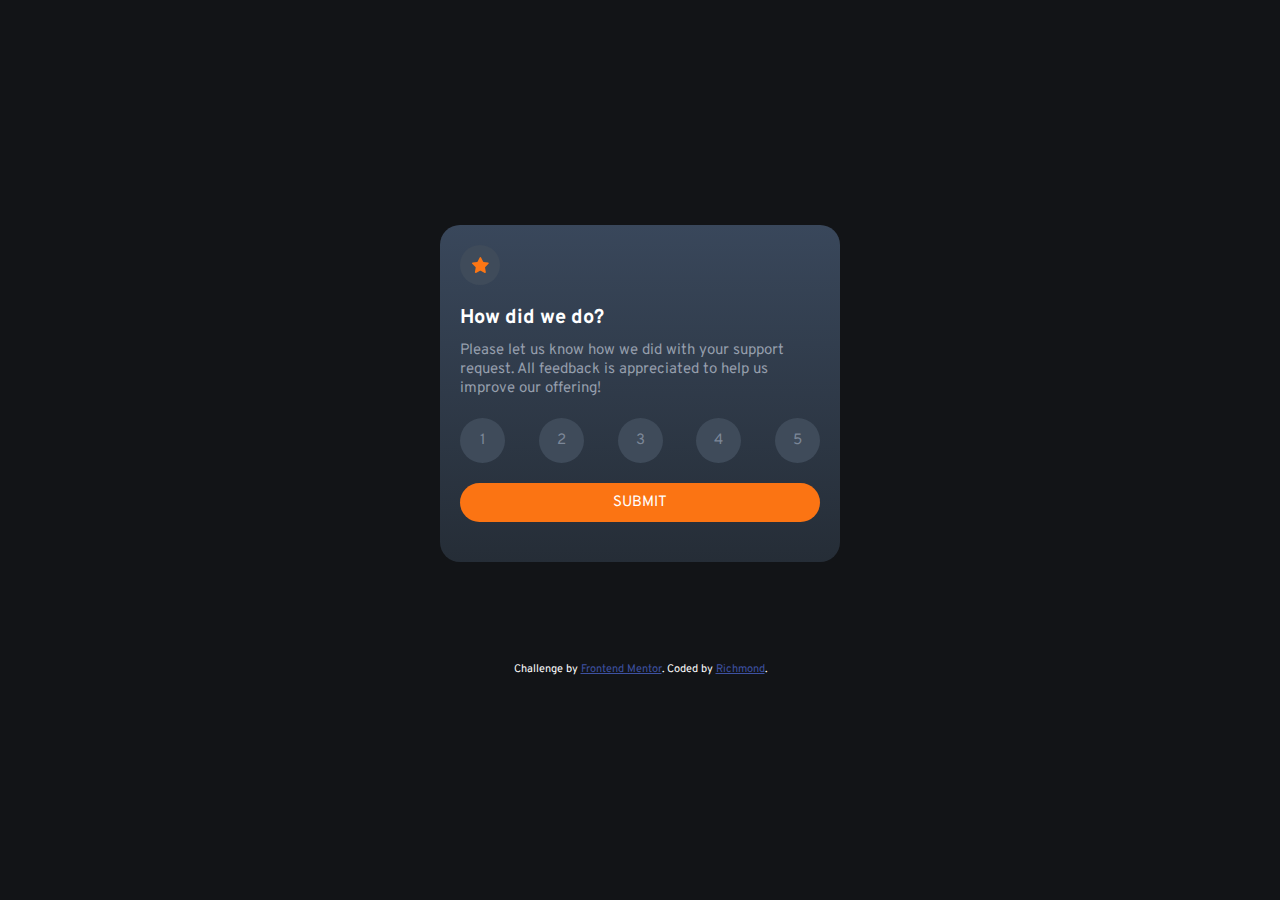
<file: index.html>
<!DOCTYPE html>
<html lang="en">
<head>
  <meta charset="UTF-8">
  <meta name="viewport" content="width=device-width, initial-scale=1.0"> <!-- displays site properly based on user's device -->

  <link rel="icon" type="image/png" sizes="32x32" href="./images/favicon-32x32.png">
  
  <link rel="preconnect" href="https://fonts.googleapis.com">
<link rel="preconnect" href="https://fonts.gstatic.com" crossorigin>
<link href="https://fonts.googleapis.com/css2?family=Overpass:wght@400;700&family=Red+Hat+Display:wght@500;700;900&display=swap" rel="stylesheet"> 
  
  <title>Frontend Mentor | Interactive rating component</title>

  <link rel="stylesheet" href="index.css">

</head>
<body id="rating-page">

  <!-- Rating state start -->
 <div class="card"> 
  <div class="icon-container">
    <img src="./images/icon-star.svg" alt="star icon">
  </div>
  <h1> How did we do? </h1>

  <p> Please let us know how we did with your support request. All feedback is appreciated 
    to help us improve our offering! </p>

    <div class="rating-container">
      <div id="rating1">1</div>
      <div id="rating2">2</div>
      <div id="rating3">3</div>
      <div id="rating4">4</div>
      <div id="rating5">5</div>
    </div>
    
   
  <button class="submit-button"> 
     SUBMIT 
  </button>
  </div>
 

  <!-- Rating state end -->


  
  <div class="attribution">
    Challenge by <a href="https://www.frontendmentor.io?ref=challenge" target="_blank">Frontend Mentor</a>. 
    Coded by <a href="#">Richmond</a>.
  </div>
 
  <script type="text/javascript" src="index.js"></script>
</body>
</html>
</file>
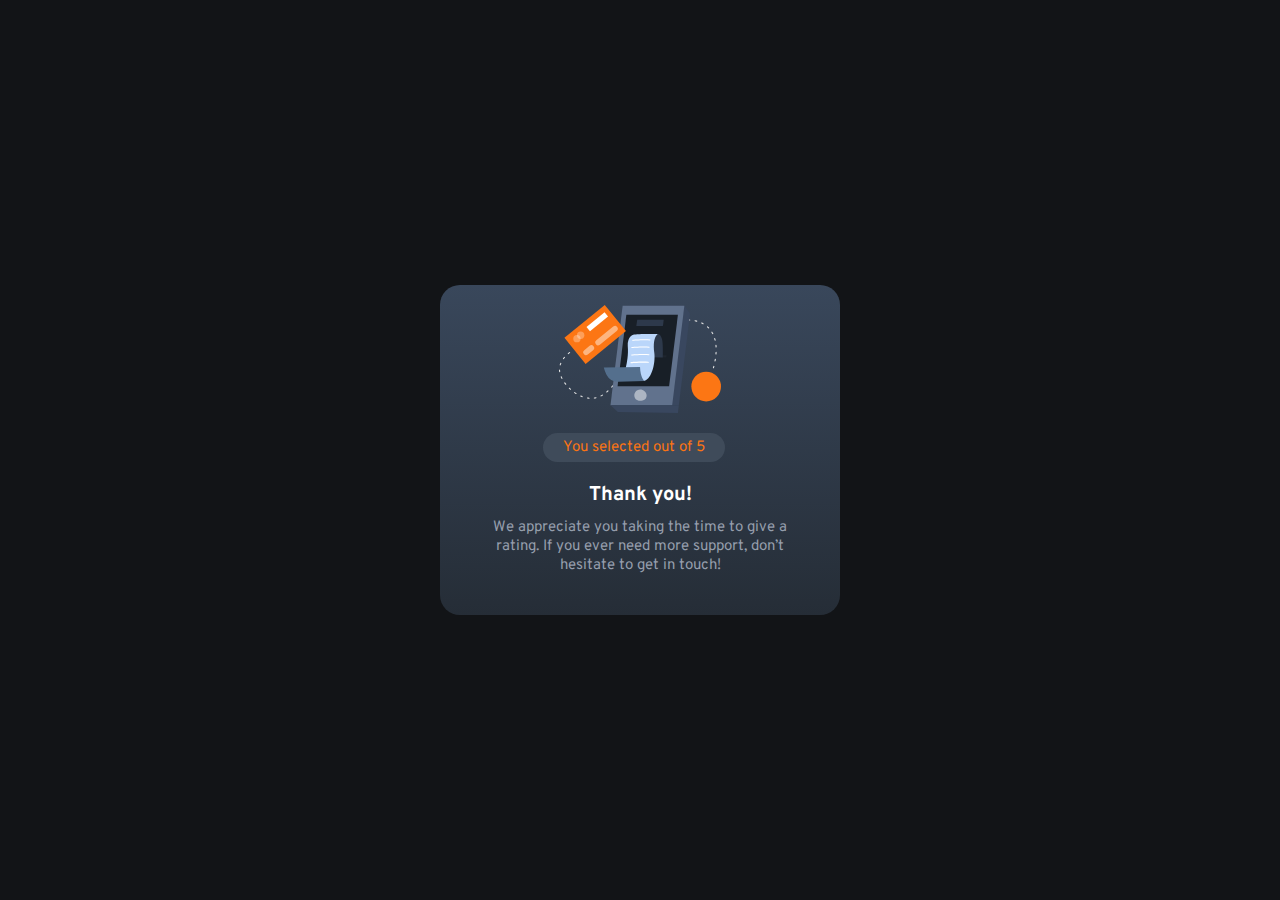
<file: indexSecondary.html>
<!DOCTYPE html>
<html lang="en">
<head>
  <meta charset="UTF-8">
  <meta http-equiv="X-UA-Compatible" content="IE=edge">
  <meta name="viewport" content="width=device-width, initial-scale=1.0">

  <link rel="preconnect" href="https://fonts.googleapis.com">
<link rel="preconnect" href="https://fonts.gstatic.com" crossorigin>
<link href="https://fonts.googleapis.com/css2?family=Overpass:wght@400;700&family=Red+Hat+Display:wght@500;700;900&display=swap" rel="stylesheet"> 

  <title>Frontend Mentor | Interactive rating component</title>

  <link rel="stylesheet" href="index.css">
</head>
<body id="Thanks-page">
   <!-- Thank you state start -->
<div class="card">
  <div class="img-container">
    <img class="thanks-img" src="./images/illustration-thank-you.svg" alt="illustrustion">
  </div> 
  <div class="chosen-rate"> 
    You selected <span id="rate"></span> out of 5
  </div>
  

  <h1 class="thankyou"> Thank you! </h1>

  <p class="thank-you-text"> We appreciate you taking the time to give a rating. If you ever need more support, 
    don’t hesitate to get in touch! </p>

  <!-- Thank you state end -->
  </div>
  <script type="text/javascript" src="index.js"></script>
</body>
</html>
</file>
<file: index.css>
:root {
  /*colors*/
  --orange: hsl(25, 97%, 53%);
  --grey-L: hsl(217, 12%, 63%);
  --grey-M: hsl(216, 12%, 54%);
  --Ldark-blue: hsl(213, 18%, 30%);
  --dark-blue: hsl(213, 19%, 18%);
  --Vdark-blue: hsl(216, 12%, 8%);

  /*font*/
  --font-main: "overpass";
}

*,
*::before,
*::after {
  box-sizing: border-box;
}

* {
  margin: 0;
  padding: 0;
  font: inherit;
}

body {
  color: white;
  font-family: var(--font-main), sans-serif;
  font-size: 15px;
  display: flex;
  align-items: center;
  justify-content: center;
  min-height: 100vh;
  flex-direction: column;
  background-color: var(--Vdark-blue);
}
@media (max-width: 375px) {
  body {
    padding: 0 20px;
  }
}

.card {
  background-image: linear-gradient(hsl(215, 23%, 29%), var(--dark-blue));
  max-width: 400px;
  padding: 20px;
  border-radius: 20px;
}
.icon-container {
  margin-bottom: 20px;
  background-color: var(--Ldark-blue);
  display: flex;
  align-items: center;
  justify-content: center;
  height: 40px;
  width: 40px;
  border-radius: 50%;
}
h1 {
  font-weight: 700;
  font-size: 20px;
}
p {
  color: var(--grey-L);
  padding-top: 10px;
}
.rating-container {
  display: flex;
  justify-content: space-between;
  margin: 20px 0;
}

#rating1,
#rating2,
#rating3,
#rating4,
#rating5 {
  background-color: var(--Ldark-blue);
  color: var(--grey-M);
  height: 45px;
  width: 45px;
  display: flex;
  align-items: center;
  justify-content: center;
  border-radius: 50%;
  transition: 100ms;
  cursor: pointer;
}
#rating1:hover,
#rating2:hover,
#rating3:hover,
#rating4:hover,
#rating5:hover {
  background-color: var(--orange) !important;
  color: white !important;
}

.submit-button {
  background-color: var(--orange);
  border: none;
  min-width: 100%;
  padding: 10px 0;
  border-radius: 20px;
  cursor: pointer;
  margin-bottom: 20px;
  color: white;
  transition: 100ms;
}

.submit-button:hover {
  color: var(--orange);
  background-color: white;
}

/* additional second page style */
.img-container {
  display: flex;
  align-items: center;
  justify-content: center;
  margin-bottom: 20px;
}
.chosen-rate {
  background-color: var(--Ldark-blue);
  color: var(--orange);
  text-align: center;
  padding: 5px 20px;
  border-radius: 30px;
  display: inline-block;
  margin: 0 23% 20px 23%;
}

.thankyou {
  text-align: center;
}

.thank-you-text {
  text-align: center;
  padding: 10px;
  margin-bottom: 10px;
}
.attribution {
  margin-top: 100px;
  font-size: 11px;
  text-align: center;
}
.attribution a {
  color: hsl(228, 45%, 44%);
}
</file>
